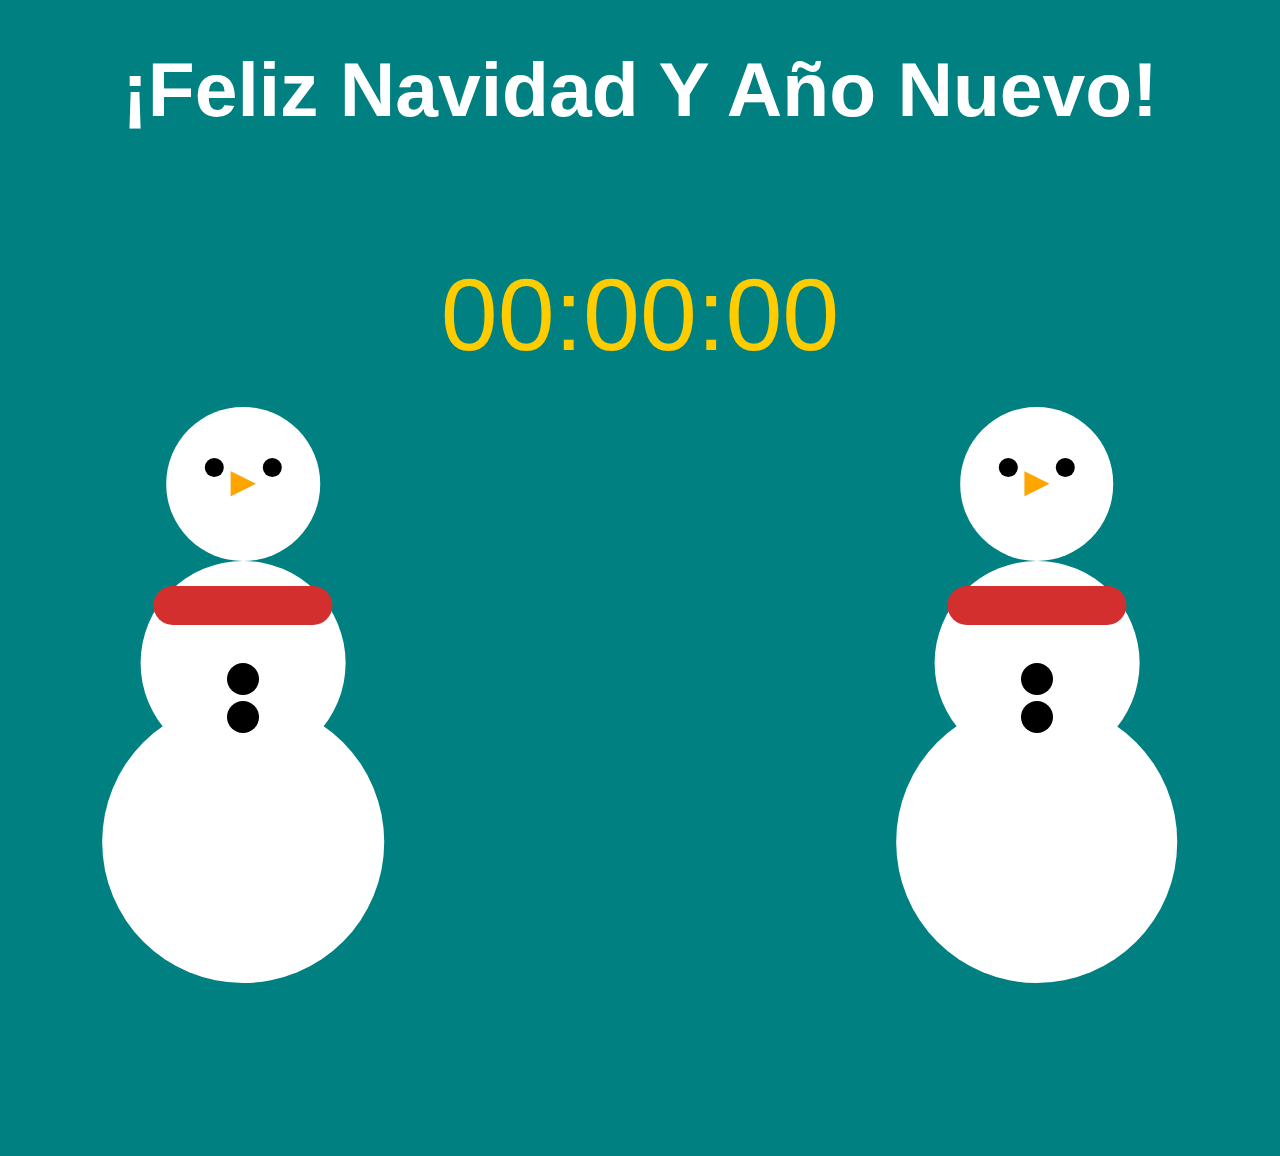
<file: index.html>
<!DOCTYPE html>
<html lang="es">
<head>
    <meta charset="UTF-8">
    <meta name="viewport" content="width=device-width, initial-scale=1.0">
    <title>Año Nuevo</title>
    <link rel="stylesheet" href="StylePag.css">
</head>
<body>
    <div class="message">¡Feliz Navidad Y Año Nuevo!</div>
    <div id="countdown-timer">00:00:00</div>

    <!-- Muñeco de nieve izquierdo -->
    <div class="snowman left">
        <div class="snowman-head">
            <div class="snowman-eyes">
                <div class="snowman-eye"></div>
                <div class="snowman-eye"></div>
            </div>
            <div class="snowman-nose"></div>
        </div>
        <div class="snowman-body">
            <div class="snowman-middle"></div>
            <div class="snowman-bottom"></div>
        </div>
        <div class="snowman-scarf"></div>
        <div class="snowman-buttons">
            <div class="snowman-button top"></div>
            <div class="snowman-button bottom"></div>
        </div>
    </div>

    <!-- Muñeco de nieve derecho -->
    <div class="snowman right">
        <div class="snowman-head">
            <div class="snowman-eyes">
                <div class="snowman-eye"></div>
                <div class="snowman-eye"></div>
            </div>
            <div class="snowman-nose"></div>
        </div>
        <div class="snowman-body">
            <div class="snowman-middle"></div>
            <div class="snowman-bottom"></div>
        </div>
        <div class="snowman-scarf"></div>
        <div class="snowman-buttons">
            <div class="snowman-button top"></div>
            <div class="snowman-button bottom"></div>
        </div>
    </div>

    <!-- Copos de nieve -->
    <div class="snow-container">
        <div class="snowflake"></div>
        <div class="snowflake"></div>
        <div class="snowflake"></div>
        <div class="snowflake"></div>
        <div class="snowflake"></div>
    </div>

    <script src="Contador.js"></script>
</body>
</html>
</file>
<file: StylePag.css>
body {
    margin: 0;
    padding: 0;
    font-family: Arial, sans-serif;
    background-color: #008080;
    color: white;
    text-align: center;
    height: 100vh;
    overflow: hidden;
}

/* Título */
.message {
    position: absolute;
    top: 5%;
    left: 50%;
    transform: translateX(-50%);
    width: 100%;
    font-size: 6vw;
    font-weight: bold;
    z-index: 3;
    margin: 0;
}

/* Contador */
#countdown-timer {
    font-size: 8vw;  /* Tamaño proporcional */
    margin-top: 20%;  /* Bajamos el contador un 20% del alto de la pantalla */
    color: #ffcc00;
    z-index: 3;
}

/* Copos de nieve */
.snow-container {
    position: absolute;
    top: 0;
    left: 0;
    width: 100%;
    height: 100%;
    pointer-events: none;
    z-index: 1;
}

.snowflake {
    position: absolute;
    background-color: #fff;
    border-radius: 50%;
    opacity: 0.8;
    animation: snowfall 5s linear infinite;
}

@keyframes snowfall {
    0% { top: -10%; }
    100% { top: 110%; }
}

/* Muñeco de nieve */
.snowman {
    position: absolute;
    bottom: 5%;
    z-index: 2;
}

.snowman.left {
    left: 10%; /* Muñeco en el lado izquierdo */
}

.snowman.right {
    right: 10%; /* Muñeco en el lado derecho */
}

/* Cabeza de los muñecos */
.snowman-head {
    position: absolute;
    top: -5vw;
    left: 50%;
    transform: translateX(-50%);
    width: 12vw;
    height: 12vw;
    background-color: #fff;
    border-radius: 50%;
    z-index: 3;
}

/* Ojos de los muñecos */
.snowman-eyes {
    position: absolute;
    top: 4vw;
    left: 50%;
    transform: translateX(-50%);
    display: flex;
    justify-content: space-between;
    width: 6vw;
}

.snowman-eye {
    width: 1.5vw;
    height: 1.5vw;
    background-color: black;
    border-radius: 50%;
}

/* Nariz del muñeco */
.snowman-nose {
    position: absolute;
    top: 5vw;
    left: 50%;
    transform: translateX(-50%);
    width: 2vw;
    height: 2vw;
    background-color: orange;
    clip-path: polygon(0 0, 100% 50%, 0 100%);
}

/* Cuerpo del muñeco */
.snowman-body {
    position: relative;
    width: 18vw;
    height: 30vw;
    margin: 0 auto;
}

.snowman-middle {
    width: 16vw;
    height: 16vw;
    background-color: #fff;
    border-radius: 50%;
    margin: 0 auto;
    position: absolute;
    top: 7vw;
    left: 50%;
    transform: translateX(-50%);
}

.snowman-bottom {
    width: 22vw;
    height: 22vw;
    background-color: #fff;
    border-radius: 50%;
    margin: 0 auto;
    position: absolute;
    top: 18vw;
    left: 50%;
    transform: translateX(-50%);
}

/* Bufanda del muñeco */
.snowman-scarf {
    position: absolute;
    background-color: #d32f2f;
    width: 14vw;
    height: 3vw;
    top: 9vw;
    left: 50%;
    transform: translateX(-50%);
    border-radius: 2vw;
    z-index: 2;
}

/* Botones del muñeco */
.snowman-buttons {
    position: absolute;
    top: 15vw;
    left: 50%;
    transform: translateX(-50%);
}

.snowman-button {
    width: 2.5vw;
    height: 2.5vw;
    background-color: black;
    border-radius: 50%;
    position: absolute;
}

.snowman-button.top {
    top: 0;
    left: 50%;
    transform: translateX(-50%);
}

.snowman-button.bottom {
    top: 3vw;
    left: 50%;
    transform: translateX(-50%);
}

/* Ajustes para pantallas pequeñas */
@media screen and (max-width: 768px) {
    .message {
        font-size: 8vw; /* Escala más grande en pantallas pequeñas */
        top: 5%;
    }

    #countdown-timer {
        font-size: 7vw;
        margin-top: 25%; /* Bajamos el contador un poco más */
    }

    .snowman-head {
        width: 20vw;
        height: 20vw;
        top: -6vw;
    }

    .snowman-middle {
        width: 18vw;
        height: 18vw;
    }

    .snowman-bottom {
        width: 24vw;
        height: 24vw;
    }

    .snowman-scarf {
        width: 15vw;
        height: 3vw;
    }

    /* Ajuste de los botones */
    .snowman-button {
        width: 3vw;
        height: 3vw;
    }

    .snowman-buttons {
        top: 14vw;
    }
}

/* Ajustes para pantallas más pequeñas (móviles) */
@media screen and (max-width: 480px) {
    .message {
        font-size: 10vw;
    }

    #countdown-timer-newyear{
        font-size: 9vw;
        margin-top: 30%; /* Bajamos más el contador en móviles */
    }

    .snowman-head {
        width: 22vw;
        height: 22vw;
        top: -8vw;
    }

    .snowman-middle {
        width: 20vw;
        height: 20vw;
    }

    .snowman-bottom {
        width: 24vw;
        height: 24vw;
    }

    .snowman-scarf {
        width: 18vw;
        height: 4vw;
    }

    .snowman-button {
        width: 4vw;
        height: 4vw;
    }

    .snowman-buttons {
        top: 12vw;
    }
}
</file>
